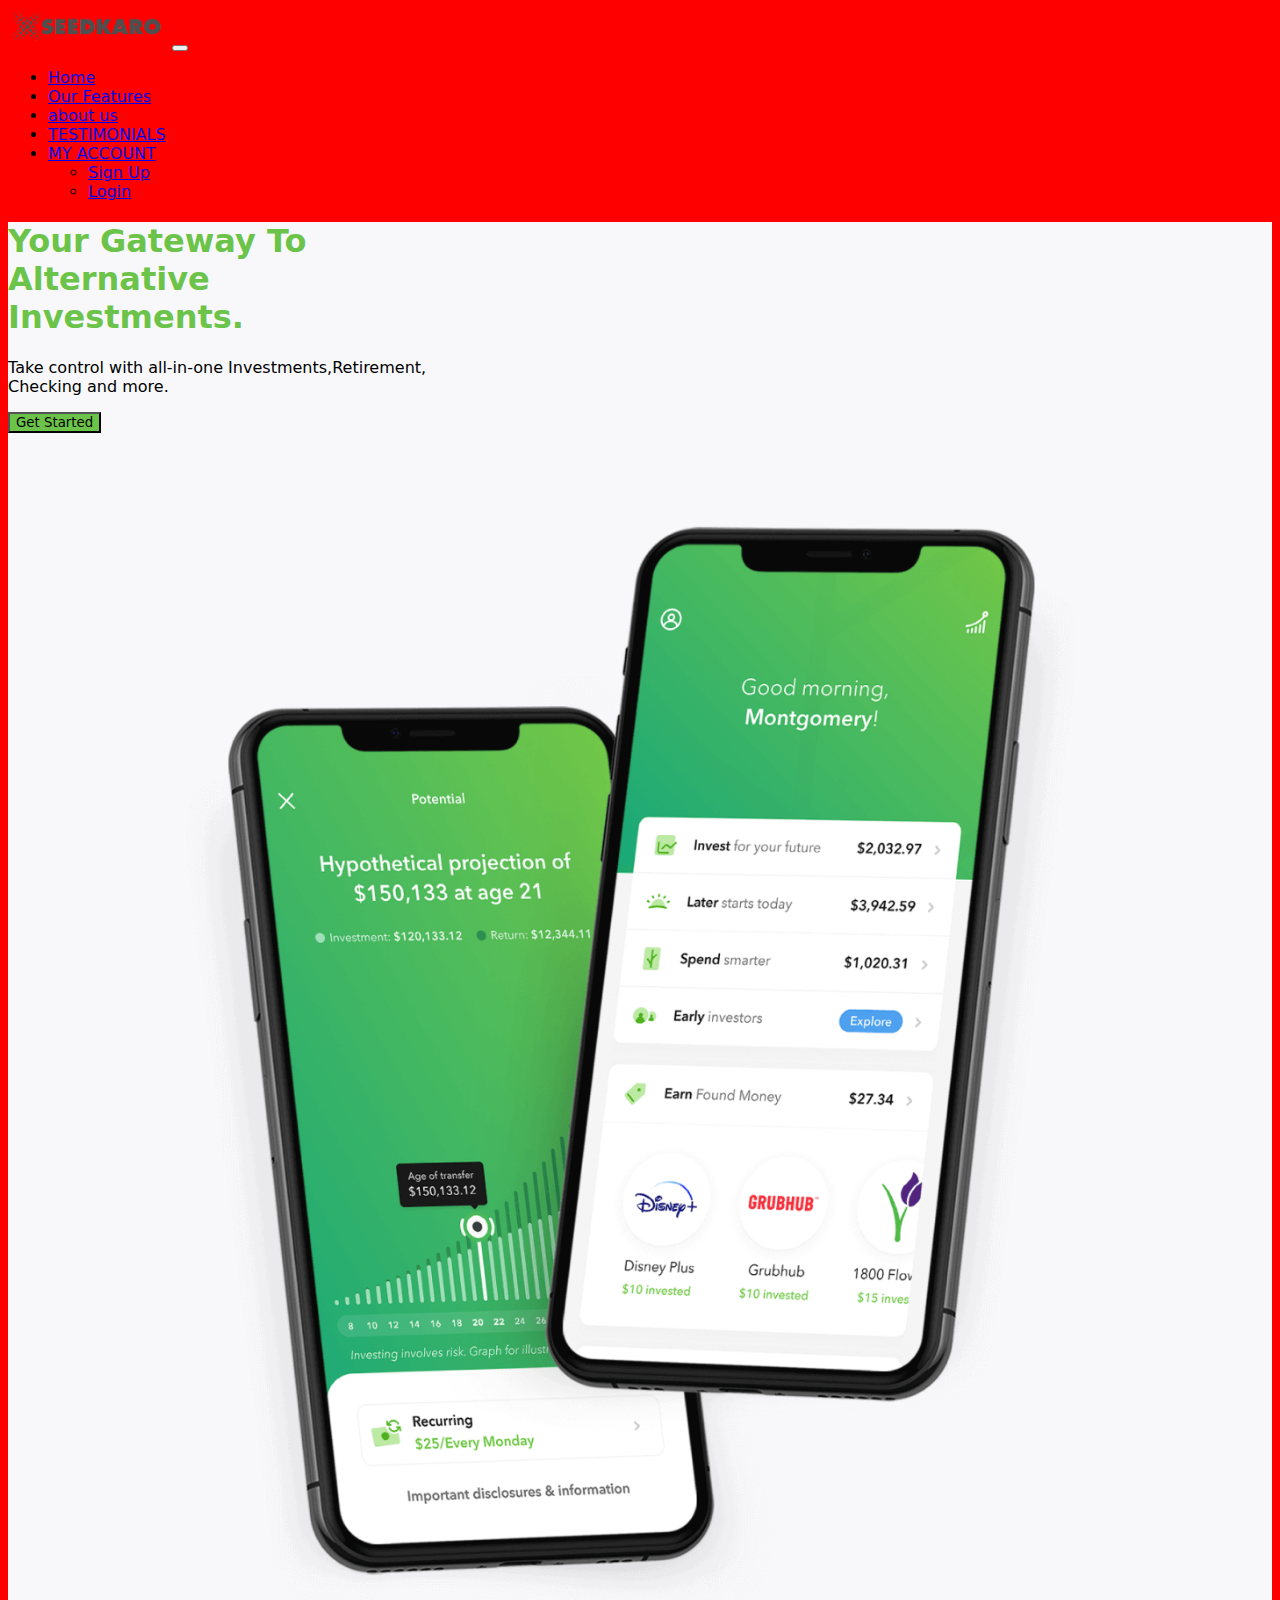
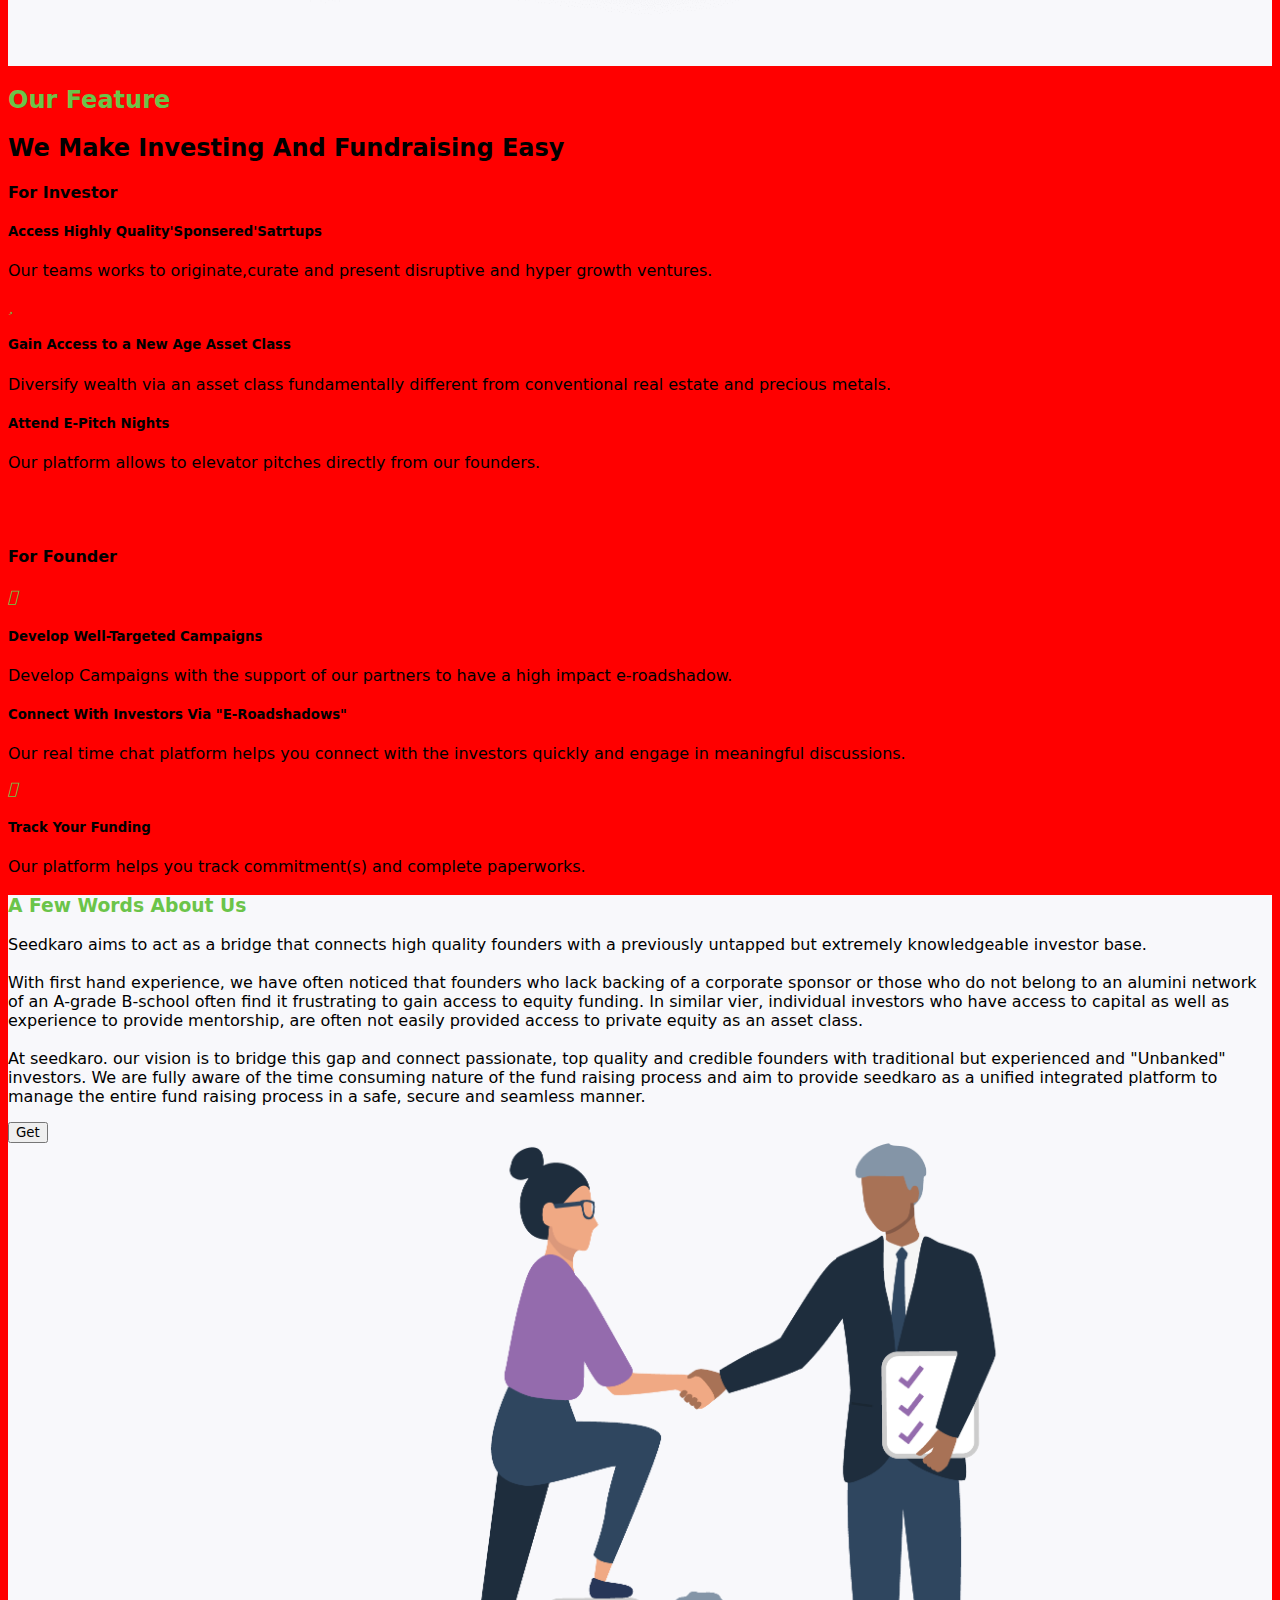
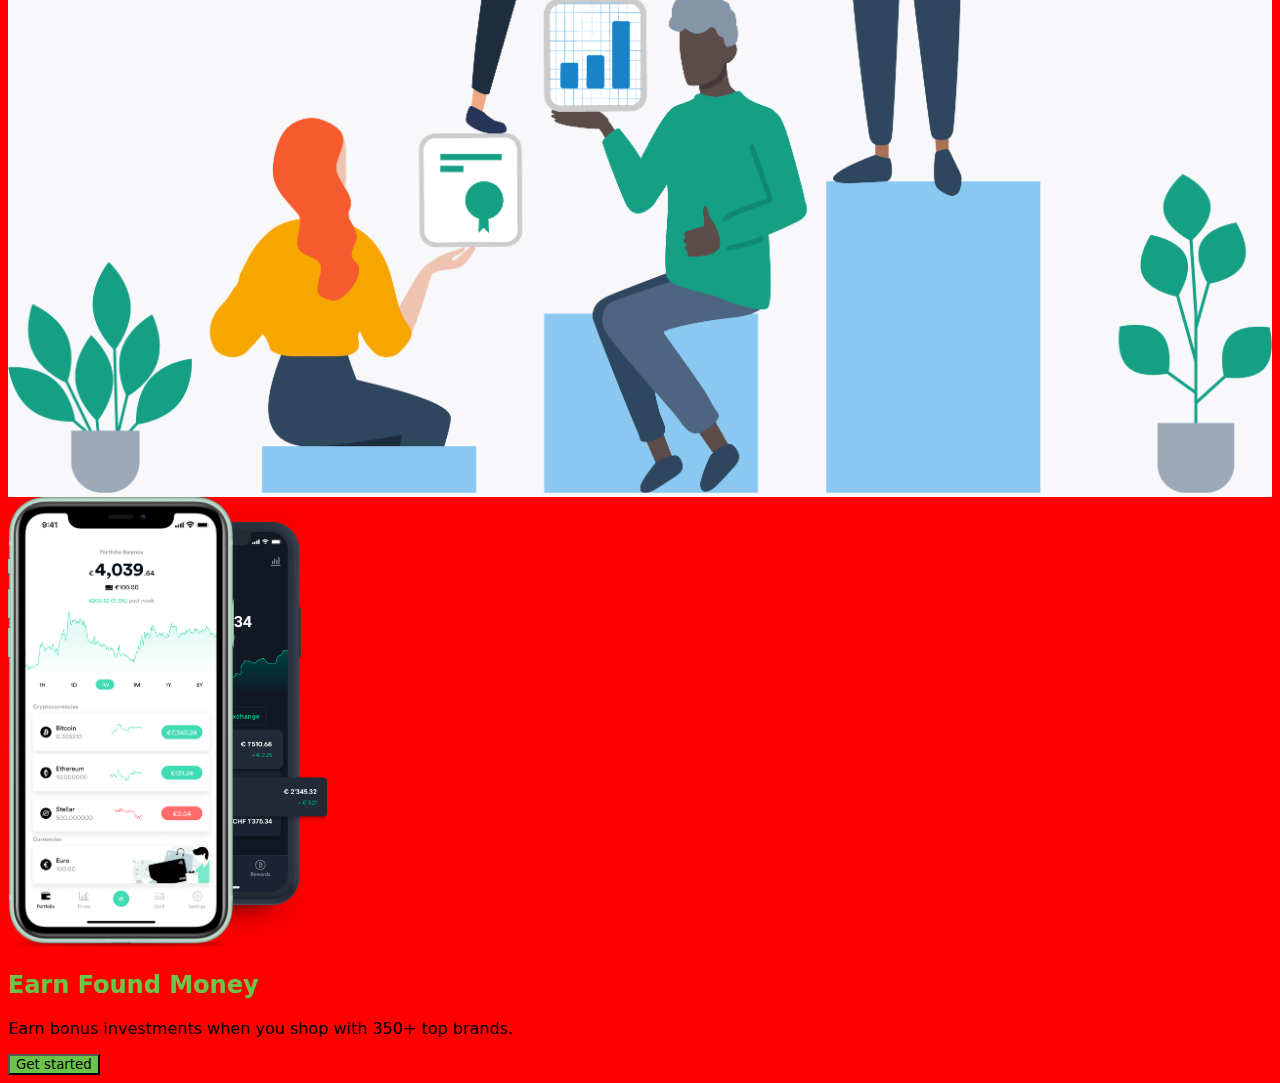
<file: index.html>
<!DOCTYPE html>
<html lang="en">

<head>
    <meta charset="UTF-8">
    <meta name="viewport" content="width=device-width, initial-scale=1.0">
    <title>SeedKaro Replica</title>
    <link rel="stylesheet" href="style.css">
    <link href="https://cdn.jsdelivr.net/npm/bootstrap@5.3.7/dist/css/bootstrap.min.css" rel="stylesheet"
        integrity="sha384-LN+7fdVzj6u52u30Kp6M/trliBMCMKTyK833zpbD+pXdCLuTusPj697FH4R/5mcr" crossorigin="anonymous">
    <link rel="stylesheet" href="https://cdnjs.cloudflare.com/ajax/libs/font-awesome/4.7.0/css/font-awesome.min.css">
    <link rel="stylesheet" href="https://use.fontawesome.com/releases/v5.7.1/css/all.css"
        integrity="sha384-fnmOCqbTlWIlj8LyTjo7mOUStjsKC4pOpQbqyi7RrhN7udi9RwhKkMHpvLbHG9Sr" crossorigin="anonymous">
    <style>
        * {
            font-family: system-ui, -apple-system, BlinkMacSystemFont, 'Segoe UI', Roboto, Oxygen, Ubuntu, Cantarell, 'Open Sans', 'Helvetica Neue', sans-serif;
        }

        .tg {
            color: #6bc449;
        }

        .bg {
            background-color: #6bc449;
        }

        .bl {
            background-color: #f8f8fb;
        }

        .mobile1 {
            height: 450px;
        }

        .mobile2 {
            position: relative;
            right: 150px;
            height: 450px;
            z-index: -1;
        }
    </style>

</head>
<!-- 
 text-uppercase
 text-decoration-none
 
 -->

<body>
    <section id="header">
        <nav class="navbar navbar-expand-lg bg-body-tertiary fixed-top bcolor p-1">
            <div class="container-fluid">
                <a class="navbar-brand ps-4" href="#"><img src="images/logo.png" alt="logo" height="40px"></a>
                <button class="navbar-toggler" type="button" data-bs-toggle="collapse"
                    data-bs-target="#navbarNavDropdown" aria-controls="navbarNavDropdown" aria-expanded="false"
                    aria-label="Toggle navigation">
                    <span class="navbar-toggler-icon"></span>
                </button>
                <div class="collapse navbar-collapse justify-content-end pe-5" id="navbarNavDropdown">
                    <ul class="navbar-nav text-uppercase">
                        <li class="nav-item">
                            <a class="nav-link" href="#">Home</a>
                        </li>
                        <li class="nav-item">
                            <a class="nav-link" href="#features">Our Features</a>
                        </li>
                        <li class="nav-item">
                            <a class="nav-link" href="#about">about us</a>
                        </li>
                        <li class="nav-item">
                            <a class="nav-link" href="#testimonials">TESTIMONIALS</a>
                        </li>
                        <li class="nav-item dropdown">
                            <a class="nav-link dropdown-toggle" href="#" role="button" data-bs-toggle="dropdown"
                                aria-expanded="false">
                                MY ACCOUNT
                            </a>
                            <ul class="dropdown-menu">
                                <li><a class="dropdown-item" href="signup.html">Sign Up</a></li>
                                <li><a class="dropdown-item" href="login.html">Login</a></li>
                            </ul>
                        </li>
                    </ul>
                </div>
            </div>
        </nav>
    </section>

    <section id="banner" class="bl">
        <div class="container mt-4">
            <div class="row p-5 justify-content-around">
                <div class="col-lg-6 pt-5 mt-4">
                    <h1 class="tg fw-bold">Your Gateway To <br>Alternative <br>Investments.</h1>
                    <p>Take control with all-in-one Investments,Retirement, <br>Checking and more.</p>
                    <button class="btn rounded-pill bg">Get Started</button>
                </div>
                <div class="col-lg-6">
                    <img src="images/banner-img.png" alt="" width="100%">
                </div>
            </div>
        </div>
    </section>

    <section id="features" class="">
        <div class="container p-5 ">
            <h2 class="tg text-center mb-4">Our Feature</h2>
            <h2 class="text-center mb-5">We Make Investing And Fundraising Easy</h2>

            <h4 class="ms-5 mb-4">For Investor</h4>
            <div class="row row-cols-lg-3 row-cols-1 g-4 px-sm-5 px-md-5 px-sm-5">
                <div class="col">
                    <div class="card mb-3 border border-light shadow h-100 px-4 pt-2">
                        <div class="text-center py-3">
                            <i class="fas fa-chart-line fs-1 tg"></i>
                        </div>
                        <h5>Access Highly Quality'Sponsered'Satrtups</h5>
                        <p>Our teams works to originate,curate and present disruptive and hyper growth ventures.</p>
                    </div>
                </div>
                <div class="col">
                    <div class="card mb-3 border border-light shadow h-100 px-4 pt-2">
                        <div class="text-center py-3">
                            <i class="fas fa-star fs-1 tg"></i>
                        </div>
                        <h5>Gain Access to a New Age Asset Class</h5>
                        <p>Diversify wealth via an asset class fundamentally different from conventional real estate and
                            precious metals.</p>
                    </div>
                </div>
                <div class="col">
                    <div class="card mb-3 border border-light shadow h-100 px-4 pt-2">
                        <div class="text-center py-3">
                            <i class="far fa-file-alt fs-1 tg"></i>
                        </div>
                        <h5>Attend E-Pitch Nights</h5>
                        <p>Our platform allows to elevator pitches directly from our founders.</p>
                    </div>
                </div>
            </div>

            <br><br>
            <h4 class="ms-5 mb-4">For Founder</h4>
            <div class="row row-cols-lg-3 row-cols-1 g-4 px-sm-5 px-md-5">
                <div class="col">
                    <div class="card mb-3 border border-light shadow h-100 p-3">
                        <div class="text-center py-3">
                            <i class="fas fa-laptop fs-1 tg"></i>
                        </div>
                        <h5>Develop Well-Targeted Campaigns</h5>
                        <p>Develop Campaigns with the support of our partners to have a high impact e-roadshadow.</p>
                    </div>
                </div>
                <div class="col">
                    <div class="card mb-3 border border-light shadow h-100 px-4 pt-2 pb-0">
                        <div class="text-center py-3">
                            <i class="fas fa-chart-bar fs-1 tg"></i>
                        </div>
                        <h5>Connect With Investors Via "E-Roadshadows"</h5>
                        <p>Our real time chat platform helps you connect with the investors quickly and engage in
                            meaningful
                            discussions.</p>
                    </div>
                </div>
                <div class="col">
                    <div class="card mb-3 border border-light shadow h-100 px-4 pt-2">
                        <div class="text-center py-3">
                            <i class="far fa-map fs-1 tg"></i>
                        </div>
                        <h5>Track Your Funding</h5>
                        <p>Our platform helps you track commitment(s) and complete paperworks.</p>
                    </div>
                </div>
            </div>
        </div>
    </section>

    <section id="about" class="bl py-5">
        <div class="container">
            <div class="row row-cols-1 row-cols-lg-2 g-5">
                <div class="col">
                    <h3 class="tg mb-5">A Few Words About Us</h3>
                    <p>Seedkaro aims to act as a bridge that connects high quality founders with a previously untapped
                        but extremely knowledgeable investor base.<br><br>
                        With first hand experience, we have often noticed that founders who lack backing of a corporate
                        sponsor or those who do not belong to an alumini network of an A-grade B-school often find it
                        frustrating to gain access to equity funding. In similar vier, individual investors who have
                        access to capital as well as experience to provide mentorship, are often not easily provided
                        access to private equity as an asset class.<br><br>
                        At seedkaro. our vision is to bridge this gap and connect passionate, top quality and credible
                        founders with traditional but experienced and "Unbanked" investors. We are fully aware of the
                        time consuming nature of the fund raising process and aim to provide seedkaro as a unified
                        integrated platform to manage the entire fund raising process in a safe, secure and seamless
                        manner.
                    </p>
                    <button class="btn btn-outline-success rounded-pill px-4">Get</button>
                </div>
                <div class="col">
                    <img src="images/aboutus.png" alt="" width="100%" height="auto" class="">
                </div>
            </div>
        </div>
    </section>
    
    <section id="">
        <div class="container p-5">
            <div class="row g-5">
                <div class="col-lg-8" style="white-space: nowrap;overflow: hidden;">
                    <img src="images/mobile1.png" alt="" class="mobile1">
                    <img src="images/mobile2m.png" alt="" class="mobile2">
                </div>
                <div class="col-lg-4 text-center pt-5">
                    <h2 class="tg">Earn Found Money</h2>
                    <p>Earn bonus investments when you shop with 350+ top brands.</p>
                    <button class="btn bg rounded-pill">Get started</button>
                </div>
            </div>
        </div>

    </section>

    <section id="">

    </section>

    <section id="">

    </section>

    <section id="">

    </section>

    <script src="https://cdn.jsdelivr.net/npm/bootstrap@5.3.7/dist/js/bootstrap.bundle.min.js"
        integrity="sha384-ndDqU0Gzau9qJ1lfW4pNLlhNTkCfHzAVBReH9diLvGRem5+R9g2FzA8ZGN954O5Q"
        crossorigin="anonymous"></script>
</body>

</html>
</file>
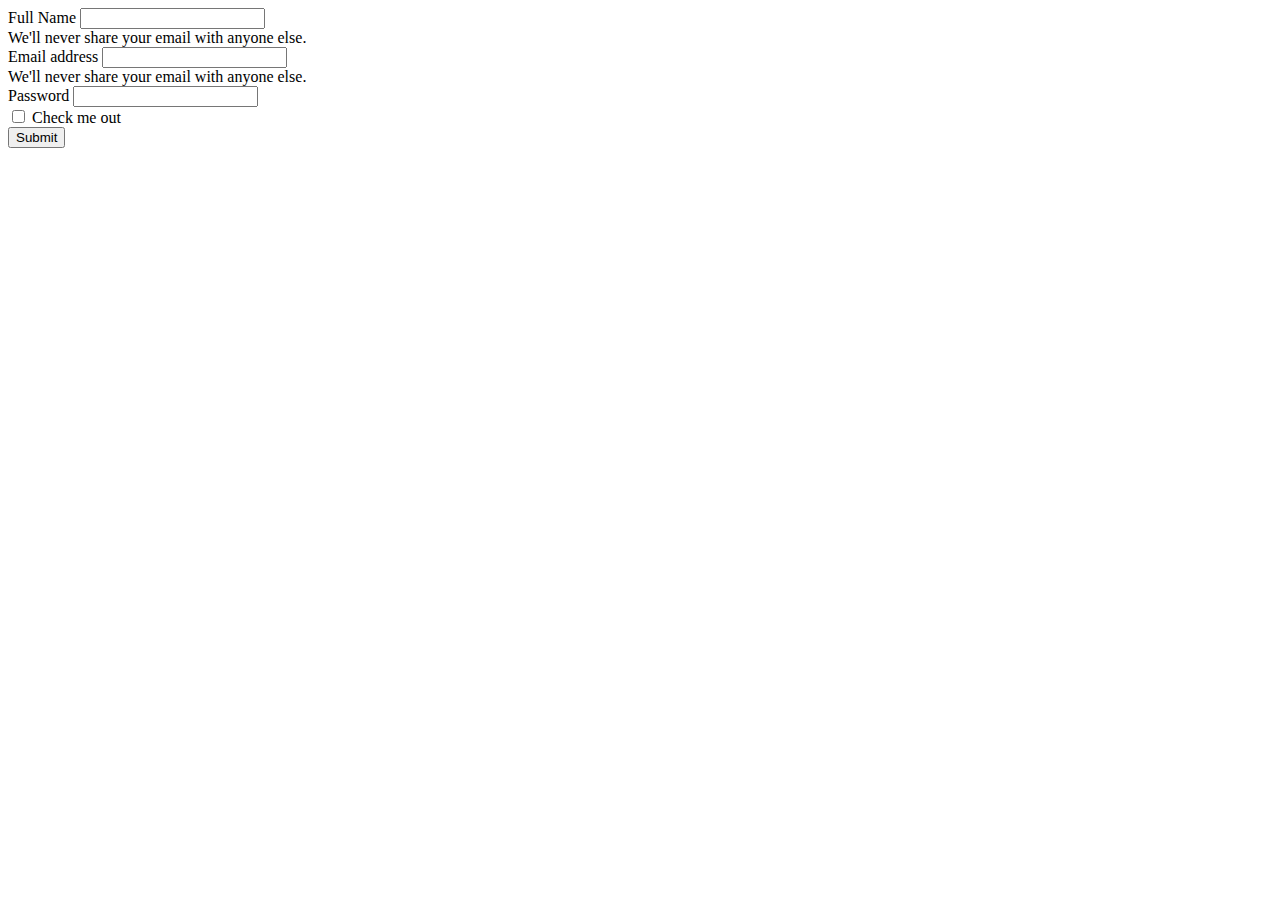
<file: signup.html>
<!DOCTYPE html>
<html lang="en">
<head>
    <meta charset="UTF-8">
    <meta name="viewport" content="width=device-width, initial-scale=1.0">
    <title>Signup Page</title>
</head>
<body>
    <form>
  <div class="mb-3">
    <label for="exampleInputEmail1" class="form-label">Full Name</label>
    <input type="Name" class="form-control" id="exampleInputEmail1" aria-describedby="emailHelp">
    <div id="emailHelp" class="form-text">We'll never share your email with anyone else.</div>
  </div>
  <div class="mb-3">
    <label for="exampleInputEmail1" class="form-label">Email address</label>
    <input type="email" class="form-control" id="exampleInputEmail1" aria-describedby="emailHelp">
    <div id="emailHelp" class="form-text">We'll never share your email with anyone else.</div>
  </div>
  <div class="mb-3">
    <label for="exampleInputPassword1" class="form-label">Password</label>
    <input type="password" class="form-control" id="exampleInputPassword1">
  </div>
  <div class="mb-3 form-check">
    <input type="checkbox" class="form-check-input" id="exampleCheck1">
    <label class="form-check-label" for="exampleCheck1">Check me out</label>
  </div>
  <button type="submit" class="btn btn-primary">Submit</button>
</form>    
</body>
</html>
</file>
<file: style.css>
/* --------------------------- */


body {
    background-color: red;
    /* background: #000; */
}







@media (max-width:786px) {
    body {
        /* background-color: black !important; */
        background: #000;
    }
}

@media (max-width:1000px) {
    body {
        /* background-color: black !important; */
        background: #000;
    }
}
</file>
